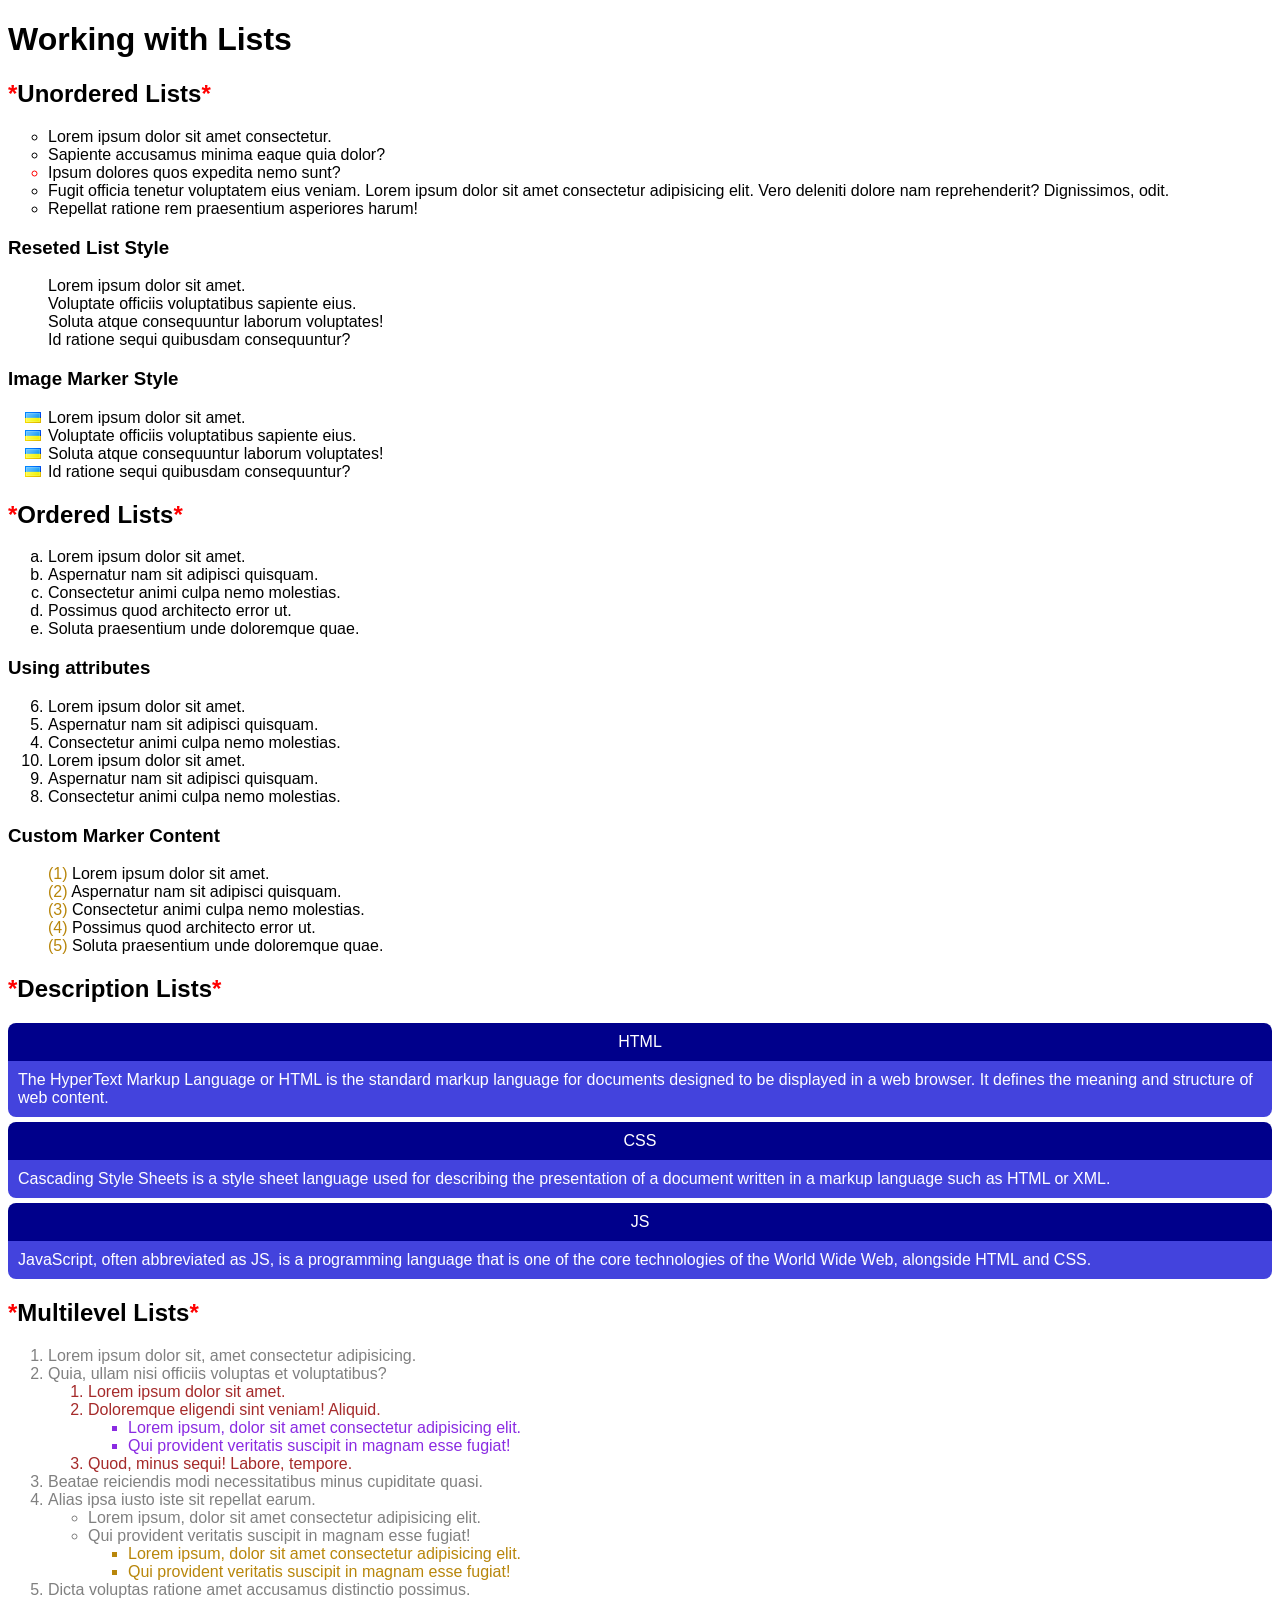
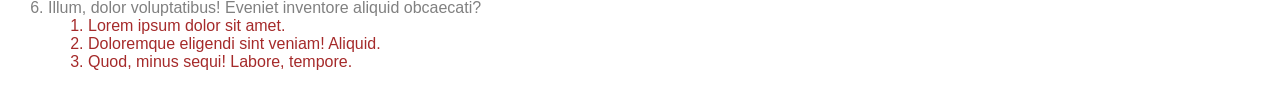
<file: 03-lists.html>
<!DOCTYPE html>
<html lang="en">

<head>
    <meta charset="UTF-8">
    <meta name="viewport" content="width=device-width, initial-scale=1.0">
    <title>Lists</title>
    <style>
        html {
            font-family: Arial, Helvetica, sans-serif;
        }

        /* ---------- unordered list styling */
        ul.custom-style {
            list-style-type: circle;
            list-style-position: outside;
        }

        /* pseudo class ::marker - styling marker only */
        li.important::marker {
            color: red;
        }

        ul.reset-style {
            list-style-type: none;
            /* padding-left: 0; */
        }

        ul.image-marker {
            list-style-image: url(./images/ukraine.png);
        }

        /* ---------- ordered list styling */
        ol.custom-style {
            list-style-type: lower-alpha;
        }

        ol.custom-marker {
            list-style-type: none;

            /* create counter */
            counter-reset: number;
        }

        /* pseudo elements ::before ::after - add content before/after an element */
        ol.custom-marker li::before {
            color: darkgoldenrod;

            content: '(' counter(number) ') ';
            /* increment counter */
            counter-increment: number;
        }

        h2::before,
        h2::after {
            content: '*';
            color: red;
        }

        /* ---------- description list styling */
        dt {
            background-color: darkblue;
            color: white;
            padding: 10px;
            text-align: center;
            border-radius: 8px 8px 0 0;
        }

        dd {
            background-color: rgb(67, 67, 221);
            color: white;
            margin-left: 0;
            padding: 10px;
            margin-bottom: 5px;
            border-radius: 0 0 8px 8px;
        }

        /* ---------- multilevel list styling */
        /* level 1> */
        .multilevel-list {
            color: gray;
        }

        /* level 2 */
        ol.multilevel-list>li>ol {
            color: brown
        }

        /* level 3> */
        ol.multilevel-list ol ul {
            color: blueviolet;
        }

        ol.multilevel-list ul ul {
            color: darkgoldenrod;
        }
    </style>
</head>

<body>
    <h1>Working with Lists</h1>

    <h2>Unordered Lists</h2>

    <!-- emmet: ul>li*5>lorem6 -->
    <ul class="custom-style">
        <li>Lorem ipsum dolor sit amet consectetur.</li>
        <li>Sapiente accusamus minima eaque quia dolor?</li>
        <li class="important">Ipsum dolores quos expedita nemo sunt?</li>
        <li>Fugit officia tenetur voluptatem eius veniam. Lorem ipsum dolor sit amet consectetur adipisicing elit. Vero
            deleniti dolore nam reprehenderit? Dignissimos, odit.</li>
        <li>Repellat ratione rem praesentium asperiores harum!</li>
    </ul>

    <h3>Reseted List Style</h3>
    <ul class="reset-style">
        <li>Lorem ipsum dolor sit amet.</li>
        <li>Voluptate officiis voluptatibus sapiente eius.</li>
        <li>Soluta atque consequuntur laborum voluptates!</li>
        <li>Id ratione sequi quibusdam consequuntur?</li>
    </ul>

    <h3>Image Marker Style</h3>
    <ul class="image-marker">
        <li>Lorem ipsum dolor sit amet.</li>
        <li>Voluptate officiis voluptatibus sapiente eius.</li>
        <li>Soluta atque consequuntur laborum voluptates!</li>
        <li>Id ratione sequi quibusdam consequuntur?</li>
    </ul>

    <h2>Ordered Lists</h2>
    <ol class="custom-style">
        <li>Lorem ipsum dolor sit amet.</li>
        <li>Aspernatur nam sit adipisci quisquam.</li>
        <li>Consectetur animi culpa nemo molestias.</li>
        <li>Possimus quod architecto error ut.</li>
        <li>Soluta praesentium unde doloremque quae.</li>
    </ol>

    <h3>Using attributes</h3>
    <ol start="6" reversed>
        <li>Lorem ipsum dolor sit amet.</li>
        <li>Aspernatur nam sit adipisci quisquam.</li>
        <li>Consectetur animi culpa nemo molestias.</li>
        <li value="10">Lorem ipsum dolor sit amet.</li>
        <li>Aspernatur nam sit adipisci quisquam.</li>
        <li>Consectetur animi culpa nemo molestias.</li>
    </ol>

    <h3>Custom Marker Content</h3>
    <ol class="custom-marker">
        <li>Lorem ipsum dolor sit amet.</li>
        <li>Aspernatur nam sit adipisci quisquam.</li>
        <li>Consectetur animi culpa nemo molestias.</li>
        <li>Possimus quod architecto error ut.</li>
        <li>Soluta praesentium unde doloremque quae.</li>
    </ol>

    <h2>Description Lists</h2>
    <dl>
        <dt>HTML</dt>
        <dd>The HyperText Markup Language or HTML is the standard markup language for documents designed to be displayed
            in a web browser. It defines the meaning and structure of web content.</dd>
        <dt>CSS</dt>
        <dd>Cascading Style Sheets is a style sheet language used for describing the presentation of a document written
            in a markup language such as HTML or XML.</dd>
        <dt>JS</dt>
        <dd>JavaScript, often abbreviated as JS, is a programming language that is one of the core technologies of the
            World Wide Web, alongside HTML and CSS.</dd>
    </dl>

    <h2>Multilevel Lists</h2>
    <ol class="multilevel-list">
        <li>Lorem ipsum dolor sit, amet consectetur adipisicing.</li>
        <li>Quia, ullam nisi officiis voluptas et voluptatibus?
            <ol>
                <li>Lorem ipsum dolor sit amet.</li>
                <li>Doloremque eligendi sint veniam! Aliquid.
                    <ul>
                        <li>Lorem ipsum, dolor sit amet consectetur adipisicing elit.</li>
                        <li>Qui provident veritatis suscipit in magnam esse fugiat!</li>
                    </ul>
                </li>
                <li>Quod, minus sequi! Labore, tempore.</li>
            </ol>
        </li>
        <li>Beatae reiciendis modi necessitatibus minus cupiditate quasi.</li>
        <li>Alias ipsa iusto iste sit repellat earum.
            <ul>
                <li>Lorem ipsum, dolor sit amet consectetur adipisicing elit.</li>
                <li>Qui provident veritatis suscipit in magnam esse fugiat!
                    <ul>
                        <li>Lorem ipsum, dolor sit amet consectetur adipisicing elit.</li>
                        <li>Qui provident veritatis suscipit in magnam esse fugiat!</li>
                    </ul>
                </li>
            </ul>
        </li>
        <li>Dicta voluptas ratione amet accusamus distinctio possimus.</li>
        <li>Illum, dolor voluptatibus! Eveniet inventore aliquid obcaecati?
            <ol>
                <li>Lorem ipsum dolor sit amet.</li>
                <li>Doloremque eligendi sint veniam! Aliquid.</li>
                <li>Quod, minus sequi! Labore, tempore.</li>
            </ol>
        </li>
    </ol>
</body>

</html>
</file>
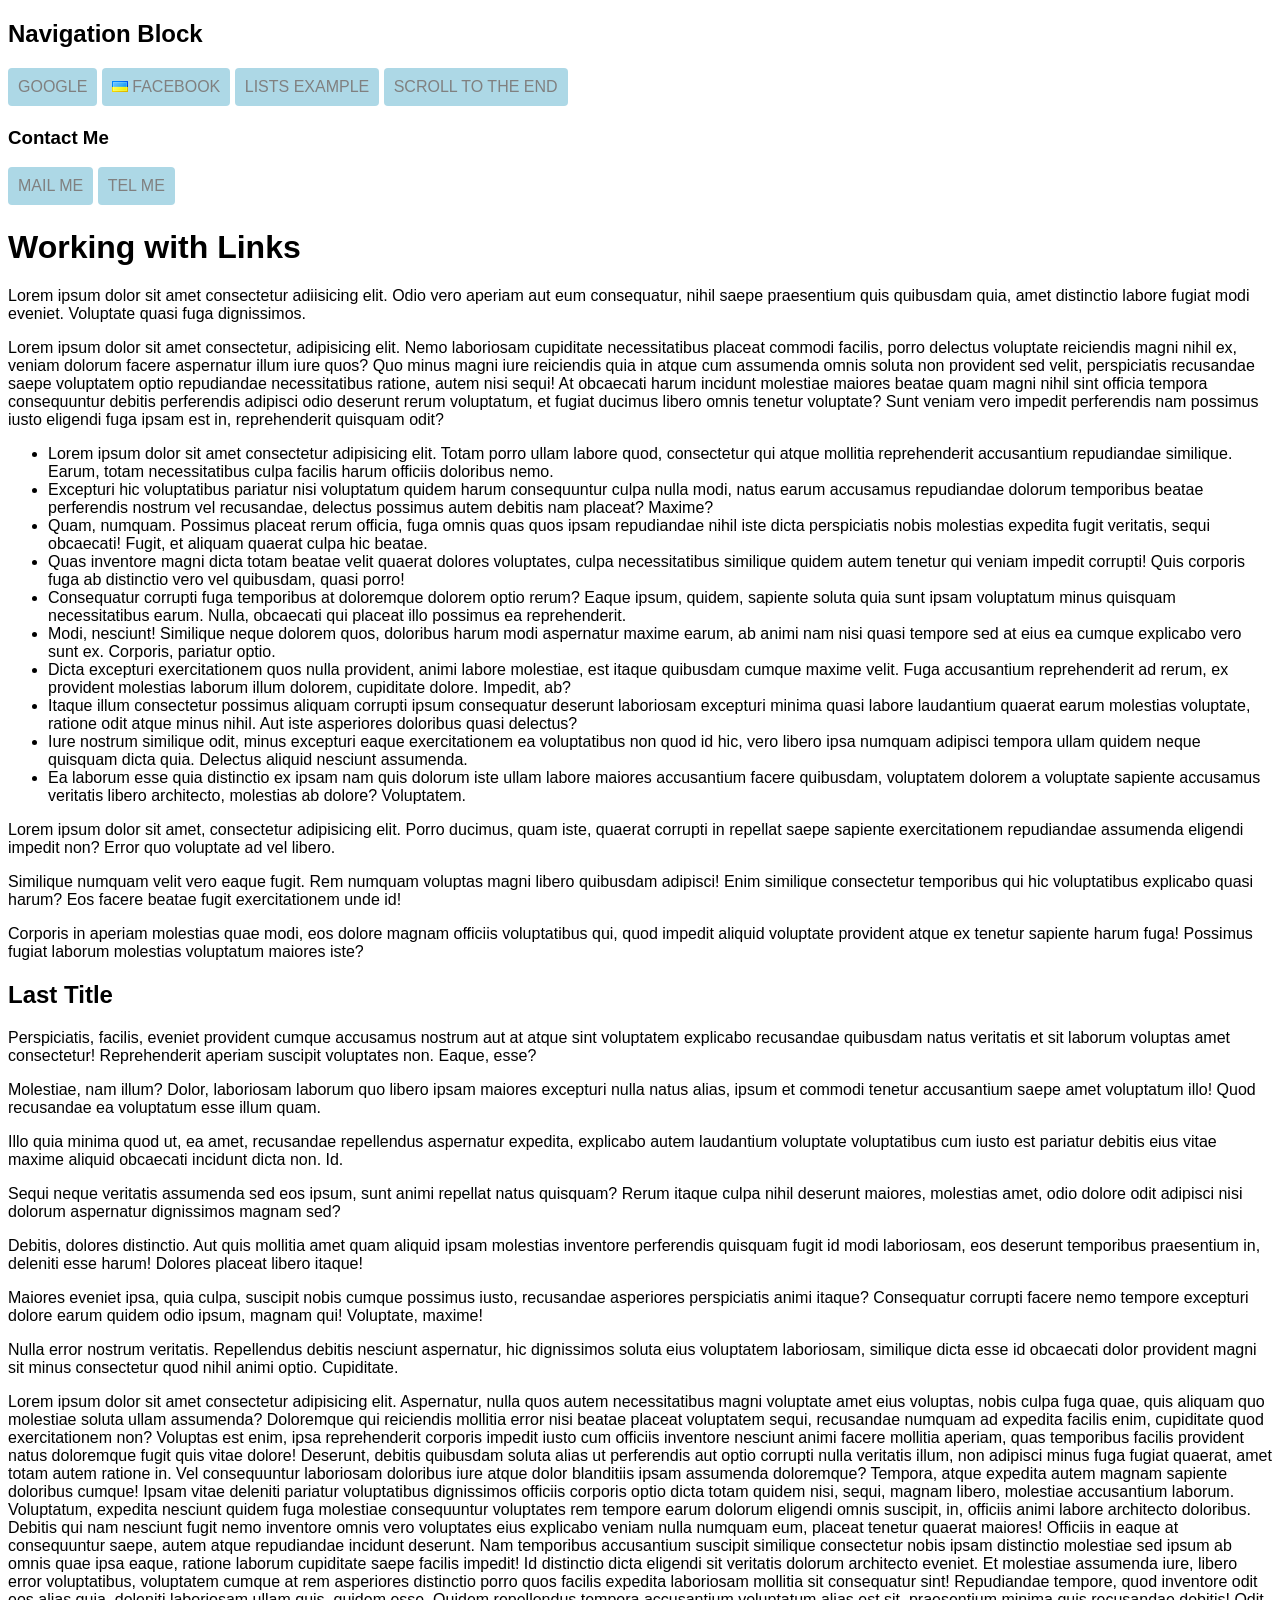
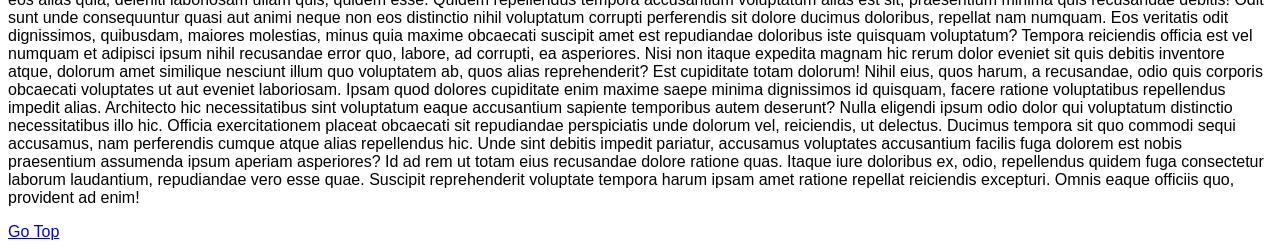
<file: 04-links.html>
<!DOCTYPE html>
<html lang="en">

<head>
    <meta charset="UTF-8">
    <meta http-equiv="X-UA-Compatible" content="IE=edge">
    <meta name="viewport" content="width=device-width, initial-scale=1.0">
    <title>Links</title>
    <style>
        body {
            font-family: Arial, Helvetica, sans-serif;
        }

        nav ul {
            list-style-type: none;
            padding-left: 0;
        }

        nav ul li {
            display: inline-block;
        }

        nav a {
            background-color: darkblue;
            color: white;
            text-decoration: none;
            padding: 10px;

            text-transform: uppercase;
            text-align: center;
            margin-bottom: 2px;
            border-radius: 4px;

            display: inline-block;
        }

        /* ------ pseudo classes ------ */
        /* :link - styling a link when it is not visited */
        nav a:link {
            background-color: lightblue;
            color: gray;
        }

        /* :visited - styling a link when it is visited */
        nav a:visited {
            color: lightgrey;
        }

        /* :hover - styling an item when mouse hover */
        nav a:hover {
            background-color: rgb(0, 0, 85);
            box-shadow: 2px 2px 10px rgb(131, 131, 131);
            cursor: pointer;
        }

        /* :active - styling an item when it's clicked */
        nav a:active {
            /* font-size: 1.2em; */
            font-weight: bold;
        }
    </style>
</head>

<body>
    <h2>Navigation Block</h2>
    <nav>
        <ul>
            <li>
                <!-- Go to external resource -->
                <a href="https://google.com">Google</a>
            </li>
            <li>
                <!-- Open page in a new tab -->
                <a href="https://facebook.com" target="_blank">
                    <img src="./images/ukraine.png" alt="Ukraine">
                    Facebook
                </a>
            </li>
            <li>
                <!-- Go to internal resource -->
                <a href="./03-lists.html">Lists example</a>
            </li>
            <li>
                <!-- Scroll to a page section -->
                <a href="#last-title">Scroll to the End</a>
            </li>
        </ul>
    </nav>

    <h3>Contact Me</h3>
    <nav>
        <a href="mailto:wladnaz@ukr.net">Mail Me</a>
        <a href="tel:0442557777">Tel Me</a>
    </nav>

    <h1 id="first-title">Working with Links</h1>
    <p>Lorem ipsum dolor sit amet consectetur adiisicing elit. Odio vero aperiam aut eum consequatur, nihil saepe
        praesentium quis quibusdam quia, amet distinctio labore fugiat modi eveniet. Voluptate quasi fuga dignissimos.
    </p>
    <p>Lorem ipsum dolor sit amet consectetur, adipisicing elit. Nemo laboriosam cupiditate necessitatibus placeat
        commodi facilis, porro delectus voluptate reiciendis magni nihil ex, veniam dolorum facere aspernatur illum iure
        quos? Quo minus magni iure reiciendis quia in atque cum assumenda omnis soluta non provident sed velit,
        perspiciatis recusandae saepe voluptatem optio repudiandae necessitatibus ratione, autem nisi sequi! At
        obcaecati harum incidunt molestiae maiores beatae quam magni nihil sint officia tempora consequuntur debitis
        perferendis adipisci odio deserunt rerum voluptatum, et fugiat ducimus libero omnis tenetur voluptate? Sunt
        veniam vero impedit perferendis nam possimus iusto eligendi fuga ipsam est in, reprehenderit quisquam odit?</p>
    <ul>
        <li>Lorem ipsum dolor sit amet consectetur adipisicing elit. Totam porro ullam labore quod, consectetur qui
            atque mollitia reprehenderit accusantium repudiandae similique. Earum, totam necessitatibus culpa facilis
            harum officiis doloribus nemo.</li>
        <li>Excepturi hic voluptatibus pariatur nisi voluptatum quidem harum consequuntur culpa nulla modi, natus earum
            accusamus repudiandae dolorum temporibus beatae perferendis nostrum vel recusandae, delectus possimus autem
            debitis nam placeat? Maxime?</li>
        <li>Quam, numquam. Possimus placeat rerum officia, fuga omnis quas quos ipsam repudiandae nihil iste dicta
            perspiciatis nobis molestias expedita fugit veritatis, sequi obcaecati! Fugit, et aliquam quaerat culpa hic
            beatae.</li>
        <li>Quas inventore magni dicta totam beatae velit quaerat dolores voluptates, culpa necessitatibus similique
            quidem autem tenetur qui veniam impedit corrupti! Quis corporis fuga ab distinctio vero vel quibusdam, quasi
            porro!</li>
        <li>Consequatur corrupti fuga temporibus at doloremque dolorem optio rerum? Eaque ipsum, quidem, sapiente soluta
            quia sunt ipsam voluptatum minus quisquam necessitatibus earum. Nulla, obcaecati qui placeat illo possimus
            ea reprehenderit.</li>
        <li>Modi, nesciunt! Similique neque dolorem quos, doloribus harum modi aspernatur maxime earum, ab animi nam
            nisi quasi tempore sed at eius ea cumque explicabo vero sunt ex. Corporis, pariatur optio.</li>
        <li>Dicta excepturi exercitationem quos nulla provident, animi labore molestiae, est itaque quibusdam cumque
            maxime velit. Fuga accusantium reprehenderit ad rerum, ex provident molestias laborum illum dolorem,
            cupiditate dolore. Impedit, ab?</li>
        <li>Itaque illum consectetur possimus aliquam corrupti ipsum consequatur deserunt laboriosam excepturi minima
            quasi labore laudantium quaerat earum molestias voluptate, ratione odit atque minus nihil. Aut iste
            asperiores doloribus quasi delectus?</li>
        <li>Iure nostrum similique odit, minus excepturi eaque exercitationem ea voluptatibus non quod id hic, vero
            libero ipsa numquam adipisci tempora ullam quidem neque quisquam dicta quia. Delectus aliquid nesciunt
            assumenda.</li>
        <li>Ea laborum esse quia distinctio ex ipsam nam quis dolorum iste ullam labore maiores accusantium facere
            quibusdam, voluptatem dolorem a voluptate sapiente accusamus veritatis libero architecto, molestias ab
            dolore? Voluptatem.</li>
    </ul>

    <p>Lorem ipsum dolor sit amet, consectetur adipisicing elit. Porro ducimus, quam iste, quaerat corrupti in
        repellat saepe sapiente exercitationem repudiandae assumenda eligendi impedit non? Error quo voluptate ad
        vel libero.</p>
    <p>Similique numquam velit vero eaque fugit. Rem numquam voluptas magni libero quibusdam adipisci! Enim
        similique consectetur temporibus qui hic voluptatibus explicabo quasi harum? Eos facere beatae fugit
        exercitationem unde id!</p>
    <p>Corporis in aperiam molestias quae modi, eos dolore magnam officiis voluptatibus qui, quod impedit aliquid
        voluptate provident atque ex tenetur sapiente harum fuga! Possimus fugiat laborum molestias voluptatum
        maiores iste?</p>

    <h2 id="last-title">Last Title</h2>
    <p>Perspiciatis, facilis, eveniet provident cumque accusamus nostrum aut at atque sint voluptatem explicabo
        recusandae quibusdam natus veritatis et sit laborum voluptas amet consectetur! Reprehenderit aperiam
        suscipit voluptates non. Eaque, esse?</p>
    <p>Molestiae, nam illum? Dolor, laboriosam laborum quo libero ipsam maiores excepturi nulla natus alias, ipsum
        et commodi tenetur accusantium saepe amet voluptatum illo! Quod recusandae ea voluptatum esse illum quam.
    </p>
    <p>Illo quia minima quod ut, ea amet, recusandae repellendus aspernatur expedita, explicabo autem laudantium
        voluptate voluptatibus cum iusto est pariatur debitis eius vitae maxime aliquid obcaecati incidunt dicta
        non. Id.</p>
    <p>Sequi neque veritatis assumenda sed eos ipsum, sunt animi repellat natus quisquam? Rerum itaque culpa nihil
        deserunt maiores, molestias amet, odio dolore odit adipisci nisi dolorum aspernatur dignissimos magnam sed?
    </p>
    <p>Debitis, dolores distinctio. Aut quis mollitia amet quam aliquid ipsam molestias inventore perferendis
        quisquam fugit id modi laboriosam, eos deserunt temporibus praesentium in, deleniti esse harum! Dolores
        placeat libero itaque!</p>
    <p>Maiores eveniet ipsa, quia culpa, suscipit nobis cumque possimus iusto, recusandae asperiores perspiciatis
        animi itaque? Consequatur corrupti facere nemo tempore excepturi dolore earum quidem odio ipsum, magnam qui!
        Voluptate, maxime!</p>
    <p>Nulla error nostrum veritatis. Repellendus debitis nesciunt aspernatur, hic dignissimos soluta eius
        voluptatem laboriosam, similique dicta esse id obcaecati dolor provident magni sit minus consectetur quod
        nihil animi optio. Cupiditate.</p>
    <p>Lorem ipsum dolor sit amet consectetur adipisicing elit. Aspernatur, nulla quos autem necessitatibus magni
        voluptate amet eius voluptas, nobis culpa fuga quae, quis aliquam quo molestiae soluta ullam assumenda?
        Doloremque qui reiciendis mollitia error nisi beatae placeat voluptatem sequi, recusandae numquam ad expedita
        facilis enim, cupiditate quod exercitationem non? Voluptas est enim, ipsa reprehenderit corporis impedit iusto
        cum officiis inventore nesciunt animi facere mollitia aperiam, quas temporibus facilis provident natus
        doloremque fugit quis vitae dolore! Deserunt, debitis quibusdam soluta alias ut perferendis aut optio corrupti
        nulla veritatis illum, non adipisci minus fuga fugiat quaerat, amet totam autem ratione in. Vel consequuntur
        laboriosam doloribus iure atque dolor blanditiis ipsam assumenda doloremque? Tempora, atque expedita autem
        magnam sapiente doloribus cumque! Ipsam vitae deleniti pariatur voluptatibus dignissimos officiis corporis optio
        dicta totam quidem nisi, sequi, magnam libero, molestiae accusantium laborum. Voluptatum, expedita nesciunt
        quidem fuga molestiae consequuntur voluptates rem tempore earum dolorum eligendi omnis suscipit, in, officiis
        animi labore architecto doloribus. Debitis qui nam nesciunt fugit nemo inventore omnis vero voluptates eius
        explicabo veniam nulla numquam eum, placeat tenetur quaerat maiores! Officiis in eaque at consequuntur saepe,
        autem atque repudiandae incidunt deserunt. Nam temporibus accusantium suscipit similique consectetur nobis ipsam
        distinctio molestiae sed ipsum ab omnis quae ipsa eaque, ratione laborum cupiditate saepe facilis impedit! Id
        distinctio dicta eligendi sit veritatis dolorum architecto eveniet. Et molestiae assumenda iure, libero error
        voluptatibus, voluptatem cumque at rem asperiores distinctio porro quos facilis expedita laboriosam mollitia sit
        consequatur sint! Repudiandae tempore, quod inventore odit eos alias quia, deleniti laboriosam ullam quis,
        quidem esse. Quidem repellendus tempora accusantium voluptatum alias est sit, praesentium minima quis recusandae
        debitis! Odit sunt unde consequuntur quasi aut animi neque non eos distinctio nihil voluptatum corrupti
        perferendis sit dolore ducimus doloribus, repellat nam numquam. Eos veritatis odit dignissimos, quibusdam,
        maiores molestias, minus quia maxime obcaecati suscipit amet est repudiandae doloribus iste quisquam voluptatum?
        Tempora reiciendis officia est vel numquam et adipisci ipsum nihil recusandae error quo, labore, ad corrupti, ea
        asperiores. Nisi non itaque expedita magnam hic rerum dolor eveniet sit quis debitis inventore atque, dolorum
        amet similique nesciunt illum quo voluptatem ab, quos alias reprehenderit? Est cupiditate totam dolorum! Nihil
        eius, quos harum, a recusandae, odio quis corporis obcaecati voluptates ut aut eveniet laboriosam. Ipsam quod
        dolores cupiditate enim maxime saepe minima dignissimos id quisquam, facere ratione voluptatibus repellendus
        impedit alias. Architecto hic necessitatibus sint voluptatum eaque accusantium sapiente temporibus autem
        deserunt? Nulla eligendi ipsum odio dolor qui voluptatum distinctio necessitatibus illo hic. Officia
        exercitationem placeat obcaecati sit repudiandae perspiciatis unde dolorum vel, reiciendis, ut delectus. Ducimus
        tempora sit quo commodi sequi accusamus, nam perferendis cumque atque alias repellendus hic. Unde sint debitis
        impedit pariatur, accusamus voluptates accusantium facilis fuga dolorem est nobis praesentium assumenda ipsum
        aperiam asperiores? Id ad rem ut totam eius recusandae dolore ratione quas. Itaque iure doloribus ex, odio,
        repellendus quidem fuga consectetur laborum laudantium, repudiandae vero esse quae. Suscipit reprehenderit
        voluptate tempora harum ipsam amet ratione repellat reiciendis excepturi. Omnis eaque officiis quo, provident ad
        enim!</p>

    <a href="#top">Go Top</a>
</body>

</html>
</file>
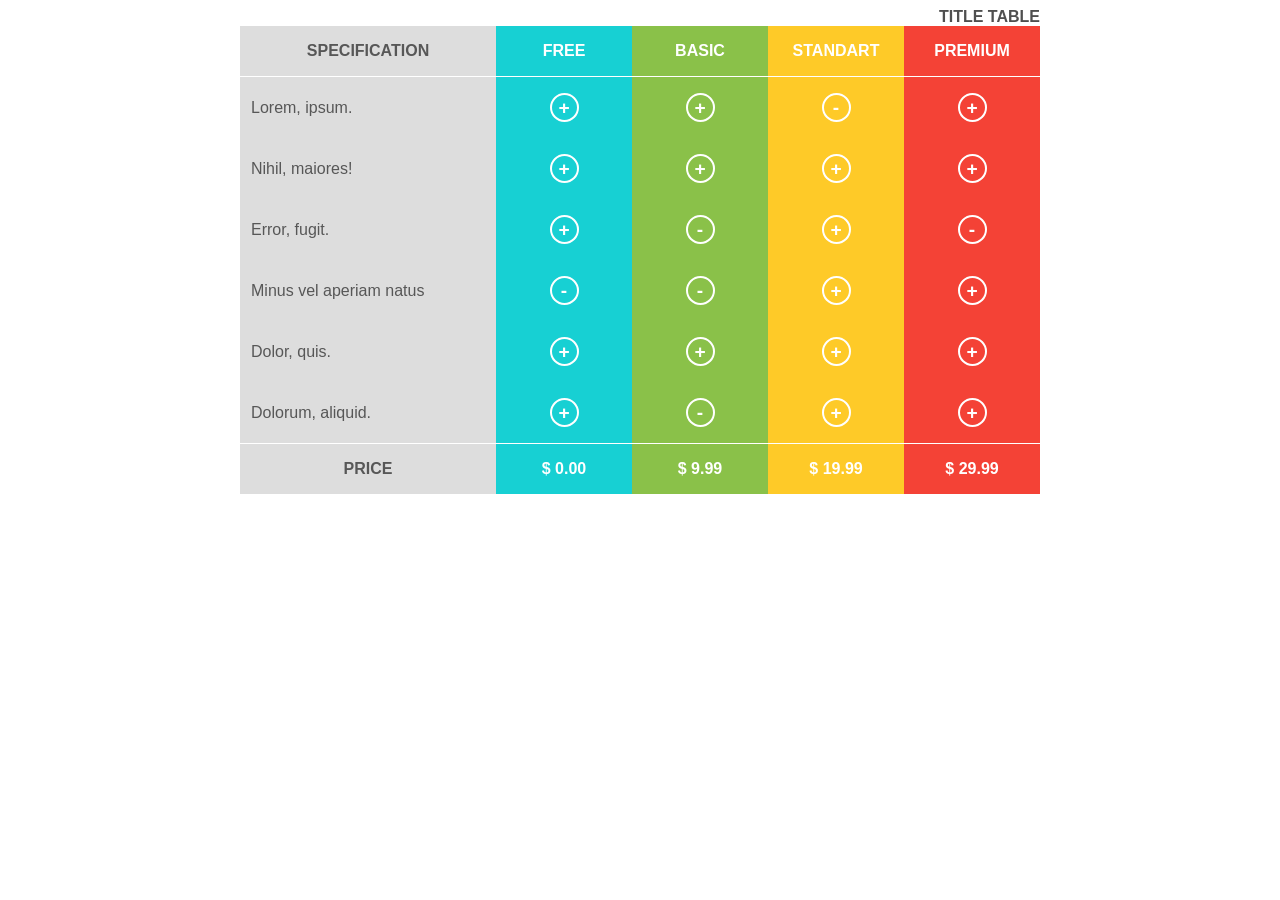
<file: 05-tables.html>
<!DOCTYPE html>
<html lang="en">

<head>
    <meta charset="UTF-8">
    <meta name="viewport" content="width=device-width, initial-scale=1.0">
    <title>Tables</title>
    <style>
        table {
            font-family: Arial, Helvetica, sans-serif;

            width: 80%;
            min-width: 650px;
            max-width: 800px;

            border-collapse: collapse;
            margin: auto;
        }

        caption {
            text-align: right;
            text-transform: uppercase;
            color: rgb(79, 79, 79);
            font-weight: bold;
        }

        th,
        td {
            padding: 16px;
            text-align: center;
            color: white;
        }

        th {
            text-transform: uppercase;
        }

        /* set white circles */
        td span {
            border: 2px solid white;
            border-radius: 50%;
            width: 25px;
            height: 25px;
            font-weight: bold;
            font-size: larger;
            display: inline-block;
            line-height: 25px;
        }

        /* set white lines */
        thead {
            border-bottom: 1px solid white;
        }

        tfoot {
            border-top: 1px solid white;
        }

        /* styling the first column */
        td:first-child,
        th:first-child {
            color: rgb(87, 87, 87);
        }

        td:first-child {
            text-align: left;
            padding-left: 11px;
        }

        /* set columns background color */
        .col-1 {
            background-color: #dddddd;
            width: auto;
        }

        .col-2 {
            background-color: #17d0d3;
            width: 17%;
        }

        .col-3 {
            background-color: #8ac149;
            width: 17%;
        }

        .col-4 {
            background-color: #feca28;
            width: 17%;
        }

        .col-5 {
            background-color: #f44236;
            width: 17%;
        }
    </style>
</head>

<body>
    <table>
        <caption>Title Table</caption>
        <colgroup>
            <col class="col-1">
            <col class="col-2">
            <col class="col-3">
            <col class="col-4">
            <col class="col-5">
        </colgroup>

        <thead>
            <tr>
                <th>Specification</th>
                <th>Free</th>
                <th>Basic</th>
                <th>Standart</th>
                <th>Premium</th>
            </tr>
        </thead>

        <tfoot>
            <tr>
                <th>Price</th>
                <th>$ 0.00</th>
                <th>$ 9.99</th>
                <th>$ 19.99</th>
                <th>$ 29.99</th>
            </tr>
        </tfoot>

        <tbody>
            <tr>
                <td>Lorem, ipsum.</td>
                <td><span>+</span></td>
                <td><span>+</span></td>
                <td><span>-</span></td>
                <td><span>+</span></td>
            </tr>
            <tr>
                <td>Nihil, maiores!</td>
                <td><span>+</span></td>
                <td><span>+</span></td>
                <td><span>+</span></td>
                <td><span>+</span></td>
            </tr>
            <tr>
                <td>Error, fugit.</td>
                <td><span>+</span></td>
                <td><span>-</span></td>
                <td><span>+</span></td>
                <td><span>-</span></td>
            </tr>
            <tr>
                <td>Minus vel aperiam natus</td>
                <td><span>-</span></td>
                <td><span>-</span></td>
                <td><span>+</span></td>
                <td><span>+</span></td>
            </tr>
            <tr>
                <td>Dolor, quis.</td>
                <td><span>+</span></td>
                <td><span>+</span></td>
                <td><span>+</span></td>
                <td><span>+</span></td>
            </tr>
            <tr>
                <td>Dolorum, aliquid.</td>
                <td><span>+</span></td>
                <td><span>-</span></td>
                <td><span>+</span></td>
                <td><span>+</span></td>
            </tr>
        </tbody>
    </table>
</body>

</html>
</file>
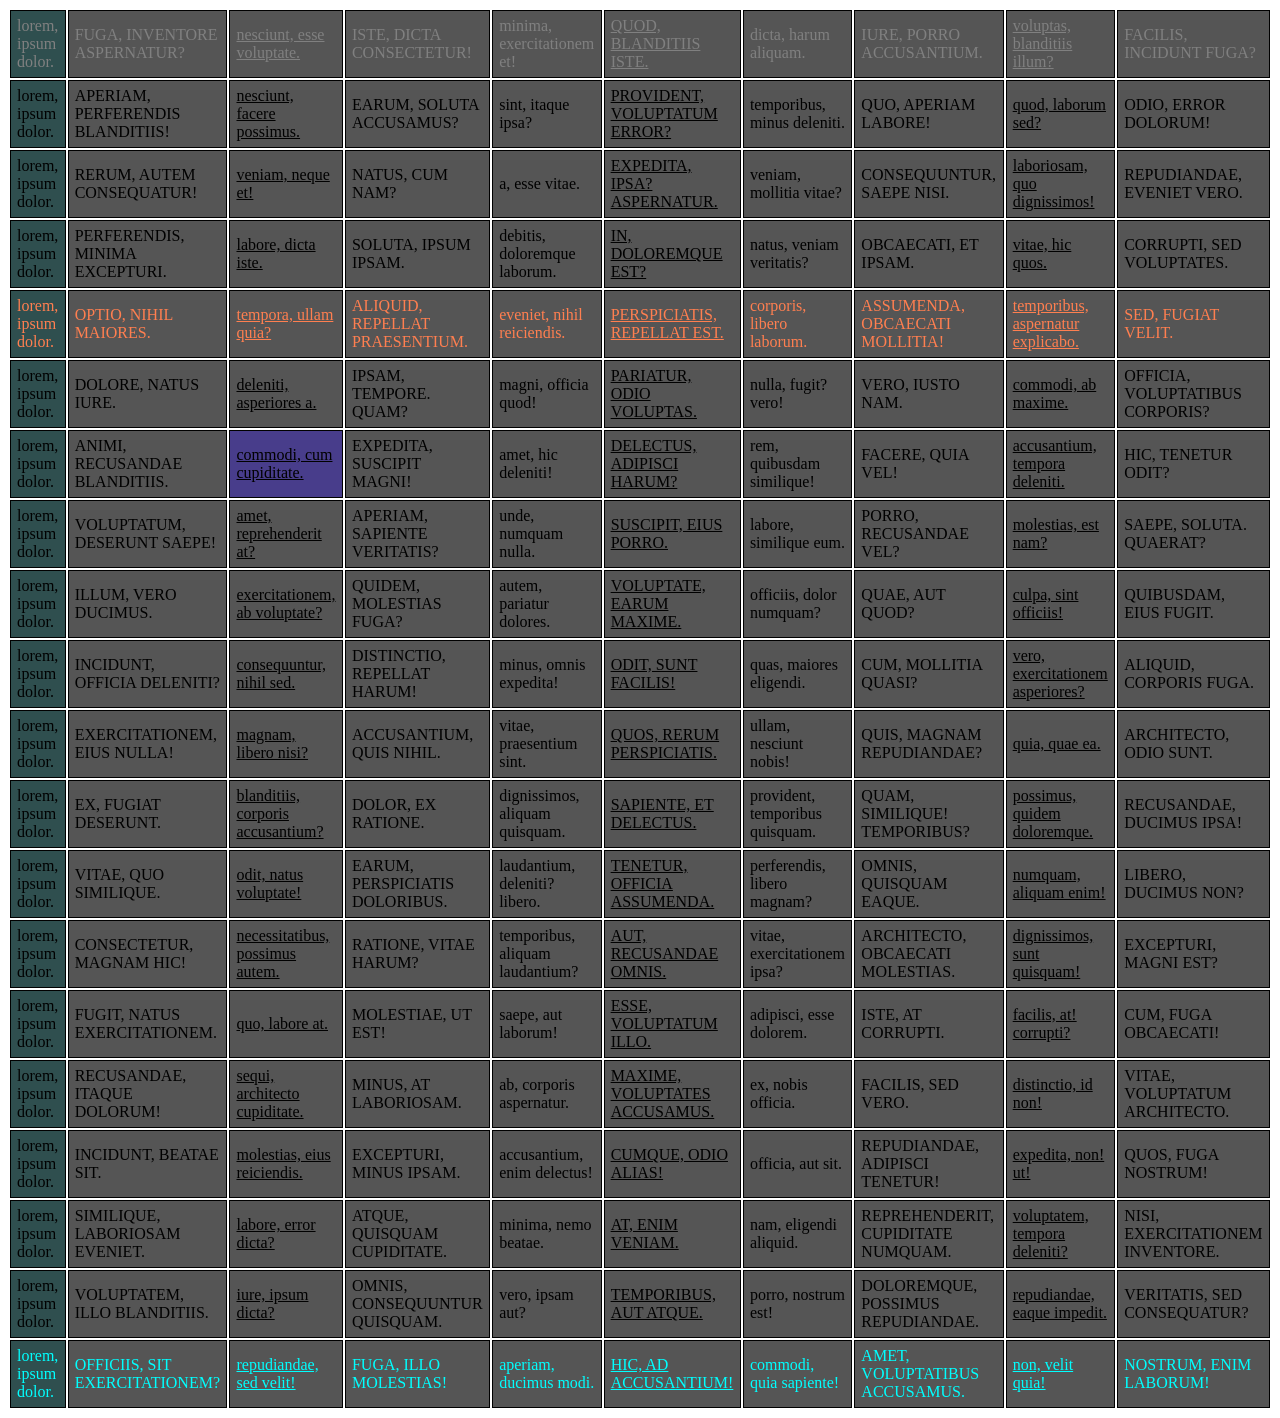
<file: 06-pseudo-classes.html>
<!DOCTYPE html>
<html lang="en">

<head>
    <meta charset="UTF-8">
    <meta http-equiv="X-UA-Compatible" content="IE=edge">
    <meta name="viewport" content="width=device-width, initial-scale=1.0">
    <title>Pseudo Classes</title>
    <style>
        td {
            background-color: rgb(85, 85, 85);
            padding: 6px;
            border: 1px solid black;
        }

        tr:first-child {
            color: gray;
        }

        tr:last-child {
            color: aqua;
        }

        tr:nth-child(5) {
            color: coral;
        }

        td:first-child {
            background-color: darkslategray;
        }

        td:nth-child(3n) {
            text-decoration: underline;
        }

        td:nth-child(even) {
            text-transform: uppercase;
        }

        td:nth-child(odd) {
            text-transform: lowercase;
        }

        tr:nth-child(7) td:nth-child(3) {
            background-color: darkslateblue;
        }
    </style>
</head>

<body>
    <table>
        <tr>
            <td>Lorem, ipsum dolor.</td>
            <td>Fuga, inventore aspernatur?</td>
            <td>Nesciunt, esse voluptate.</td>
            <td>Iste, dicta consectetur!</td>
            <td>Minima, exercitationem et!</td>
            <td>Quod, blanditiis iste.</td>
            <td>Dicta, harum aliquam.</td>
            <td>Iure, porro accusantium.</td>
            <td>Voluptas, blanditiis illum?</td>
            <td>Facilis, incidunt fuga?</td>
        </tr>
        <tr>
            <td>Lorem, ipsum dolor.</td>
            <td>Aperiam, perferendis blanditiis!</td>
            <td>Nesciunt, facere possimus.</td>
            <td>Earum, soluta accusamus?</td>
            <td>Sint, itaque ipsa?</td>
            <td>Provident, voluptatum error?</td>
            <td>Temporibus, minus deleniti.</td>
            <td>Quo, aperiam labore!</td>
            <td>Quod, laborum sed?</td>
            <td>Odio, error dolorum!</td>
        </tr>
        <tr>
            <td>Lorem, ipsum dolor.</td>
            <td>Rerum, autem consequatur!</td>
            <td>Veniam, neque et!</td>
            <td>Natus, cum nam?</td>
            <td>A, esse vitae.</td>
            <td>Expedita, ipsa? Aspernatur.</td>
            <td>Veniam, mollitia vitae?</td>
            <td>Consequuntur, saepe nisi.</td>
            <td>Laboriosam, quo dignissimos!</td>
            <td>Repudiandae, eveniet vero.</td>
        </tr>
        <tr>
            <td>Lorem, ipsum dolor.</td>
            <td>Perferendis, minima excepturi.</td>
            <td>Labore, dicta iste.</td>
            <td>Soluta, ipsum ipsam.</td>
            <td>Debitis, doloremque laborum.</td>
            <td>In, doloremque est?</td>
            <td>Natus, veniam veritatis?</td>
            <td>Obcaecati, et ipsam.</td>
            <td>Vitae, hic quos.</td>
            <td>Corrupti, sed voluptates.</td>
        </tr>
        <tr>
            <td>Lorem, ipsum dolor.</td>
            <td>Optio, nihil maiores.</td>
            <td>Tempora, ullam quia?</td>
            <td>Aliquid, repellat praesentium.</td>
            <td>Eveniet, nihil reiciendis.</td>
            <td>Perspiciatis, repellat est.</td>
            <td>Corporis, libero laborum.</td>
            <td>Assumenda, obcaecati mollitia!</td>
            <td>Temporibus, aspernatur explicabo.</td>
            <td>Sed, fugiat velit.</td>
        </tr>
        <tr>
            <td>Lorem, ipsum dolor.</td>
            <td>Dolore, natus iure.</td>
            <td>Deleniti, asperiores a.</td>
            <td>Ipsam, tempore. Quam?</td>
            <td>Magni, officia quod!</td>
            <td>Pariatur, odio voluptas.</td>
            <td>Nulla, fugit? Vero!</td>
            <td>Vero, iusto nam.</td>
            <td>Commodi, ab maxime.</td>
            <td>Officia, voluptatibus corporis?</td>
        </tr>
        <tr>
            <td>Lorem, ipsum dolor.</td>
            <td>Animi, recusandae blanditiis.</td>
            <td>Commodi, cum cupiditate.</td>
            <td>Expedita, suscipit magni!</td>
            <td>Amet, hic deleniti!</td>
            <td>Delectus, adipisci harum?</td>
            <td>Rem, quibusdam similique!</td>
            <td>Facere, quia vel!</td>
            <td>Accusantium, tempora deleniti.</td>
            <td>Hic, tenetur odit?</td>
        </tr>
        <tr>
            <td>Lorem, ipsum dolor.</td>
            <td>Voluptatum, deserunt saepe!</td>
            <td>Amet, reprehenderit at?</td>
            <td>Aperiam, sapiente veritatis?</td>
            <td>Unde, numquam nulla.</td>
            <td>Suscipit, eius porro.</td>
            <td>Labore, similique eum.</td>
            <td>Porro, recusandae vel?</td>
            <td>Molestias, est nam?</td>
            <td>Saepe, soluta. Quaerat?</td>
        </tr>
        <tr>
            <td>Lorem, ipsum dolor.</td>
            <td>Illum, vero ducimus.</td>
            <td>Exercitationem, ab voluptate?</td>
            <td>Quidem, molestias fuga?</td>
            <td>Autem, pariatur dolores.</td>
            <td>Voluptate, earum maxime.</td>
            <td>Officiis, dolor numquam?</td>
            <td>Quae, aut quod?</td>
            <td>Culpa, sint officiis!</td>
            <td>Quibusdam, eius fugit.</td>
        </tr>
        <tr>
            <td>Lorem, ipsum dolor.</td>
            <td>Incidunt, officia deleniti?</td>
            <td>Consequuntur, nihil sed.</td>
            <td>Distinctio, repellat harum!</td>
            <td>Minus, omnis expedita!</td>
            <td>Odit, sunt facilis!</td>
            <td>Quas, maiores eligendi.</td>
            <td>Cum, mollitia quasi?</td>
            <td>Vero, exercitationem asperiores?</td>
            <td>Aliquid, corporis fuga.</td>
        </tr>
        <tr>
            <td>Lorem, ipsum dolor.</td>
            <td>Exercitationem, eius nulla!</td>
            <td>Magnam, libero nisi?</td>
            <td>Accusantium, quis nihil.</td>
            <td>Vitae, praesentium sint.</td>
            <td>Quos, rerum perspiciatis.</td>
            <td>Ullam, nesciunt nobis!</td>
            <td>Quis, magnam repudiandae?</td>
            <td>Quia, quae ea.</td>
            <td>Architecto, odio sunt.</td>
        </tr>
        <tr>
            <td>Lorem, ipsum dolor.</td>
            <td>Ex, fugiat deserunt.</td>
            <td>Blanditiis, corporis accusantium?</td>
            <td>Dolor, ex ratione.</td>
            <td>Dignissimos, aliquam quisquam.</td>
            <td>Sapiente, et delectus.</td>
            <td>Provident, temporibus quisquam.</td>
            <td>Quam, similique! Temporibus?</td>
            <td>Possimus, quidem doloremque.</td>
            <td>Recusandae, ducimus ipsa!</td>
        </tr>
        <tr>
            <td>Lorem, ipsum dolor.</td>
            <td>Vitae, quo similique.</td>
            <td>Odit, natus voluptate!</td>
            <td>Earum, perspiciatis doloribus.</td>
            <td>Laudantium, deleniti? Libero.</td>
            <td>Tenetur, officia assumenda.</td>
            <td>Perferendis, libero magnam?</td>
            <td>Omnis, quisquam eaque.</td>
            <td>Numquam, aliquam enim!</td>
            <td>Libero, ducimus non?</td>
        </tr>
        <tr>
            <td>Lorem, ipsum dolor.</td>
            <td>Consectetur, magnam hic!</td>
            <td>Necessitatibus, possimus autem.</td>
            <td>Ratione, vitae harum?</td>
            <td>Temporibus, aliquam laudantium?</td>
            <td>Aut, recusandae omnis.</td>
            <td>Vitae, exercitationem ipsa?</td>
            <td>Architecto, obcaecati molestias.</td>
            <td>Dignissimos, sunt quisquam!</td>
            <td>Excepturi, magni est?</td>
        </tr>
        <tr>
            <td>Lorem, ipsum dolor.</td>
            <td>Fugit, natus exercitationem.</td>
            <td>Quo, labore at.</td>
            <td>Molestiae, ut est!</td>
            <td>Saepe, aut laborum!</td>
            <td>Esse, voluptatum illo.</td>
            <td>Adipisci, esse dolorem.</td>
            <td>Iste, at corrupti.</td>
            <td>Facilis, at! Corrupti?</td>
            <td>Cum, fuga obcaecati!</td>
        </tr>
        <tr>
            <td>Lorem, ipsum dolor.</td>
            <td>Recusandae, itaque dolorum!</td>
            <td>Sequi, architecto cupiditate.</td>
            <td>Minus, at laboriosam.</td>
            <td>Ab, corporis aspernatur.</td>
            <td>Maxime, voluptates accusamus.</td>
            <td>Ex, nobis officia.</td>
            <td>Facilis, sed vero.</td>
            <td>Distinctio, id non!</td>
            <td>Vitae, voluptatum architecto.</td>
        </tr>
        <tr>
            <td>Lorem, ipsum dolor.</td>
            <td>Incidunt, beatae sit.</td>
            <td>Molestias, eius reiciendis.</td>
            <td>Excepturi, minus ipsam.</td>
            <td>Accusantium, enim delectus!</td>
            <td>Cumque, odio alias!</td>
            <td>Officia, aut sit.</td>
            <td>Repudiandae, adipisci tenetur!</td>
            <td>Expedita, non! Ut!</td>
            <td>Quos, fuga nostrum!</td>
        </tr>
        <tr>
            <td>Lorem, ipsum dolor.</td>
            <td>Similique, laboriosam eveniet.</td>
            <td>Labore, error dicta?</td>
            <td>Atque, quisquam cupiditate.</td>
            <td>Minima, nemo beatae.</td>
            <td>At, enim veniam.</td>
            <td>Nam, eligendi aliquid.</td>
            <td>Reprehenderit, cupiditate numquam.</td>
            <td>Voluptatem, tempora deleniti?</td>
            <td>Nisi, exercitationem inventore.</td>
        </tr>
        <tr>
            <td>Lorem, ipsum dolor.</td>
            <td>Voluptatem, illo blanditiis.</td>
            <td>Iure, ipsum dicta?</td>
            <td>Omnis, consequuntur quisquam.</td>
            <td>Vero, ipsam aut?</td>
            <td>Temporibus, aut atque.</td>
            <td>Porro, nostrum est!</td>
            <td>Doloremque, possimus repudiandae.</td>
            <td>Repudiandae, eaque impedit.</td>
            <td>Veritatis, sed consequatur?</td>
        </tr>
        <tr>
            <td>Lorem, ipsum dolor.</td>
            <td>Officiis, sit exercitationem?</td>
            <td>Repudiandae, sed velit!</td>
            <td>Fuga, illo molestias!</td>
            <td>Aperiam, ducimus modi.</td>
            <td>Hic, ad accusantium!</td>
            <td>Commodi, quia sapiente!</td>
            <td>Amet, voluptatibus accusamus.</td>
            <td>Non, velit quia!</td>
            <td>Nostrum, enim laborum!</td>
        </tr>
    </table>
</body>

</html>
</file>
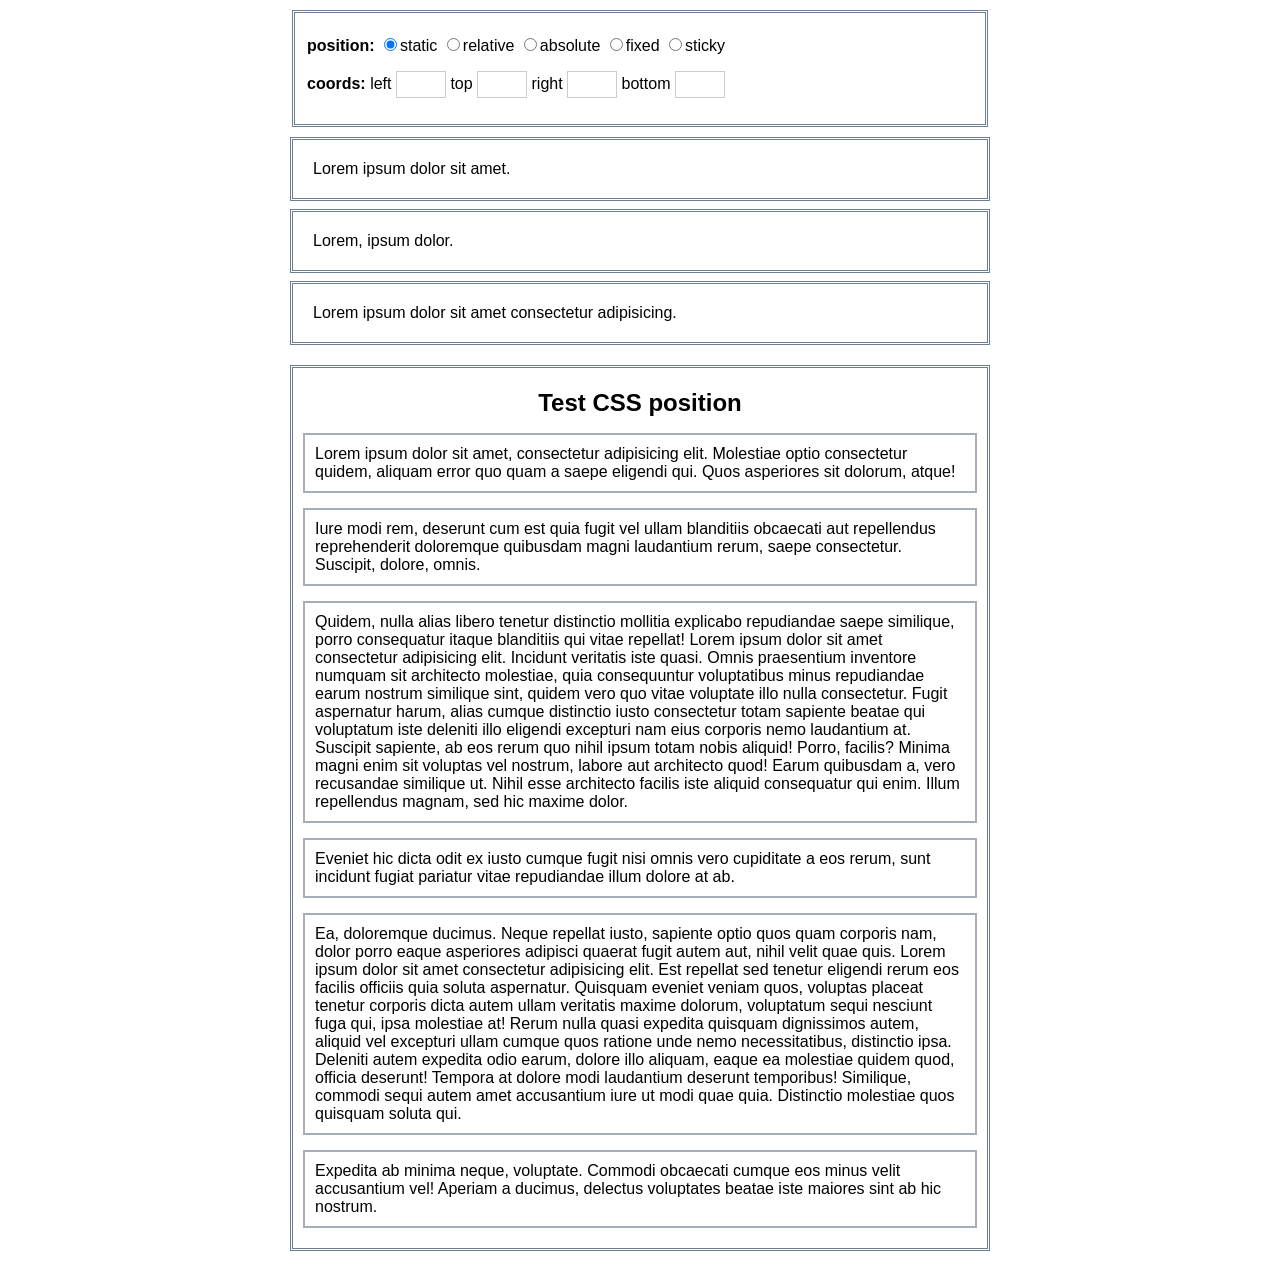
<file: 07-position.html>
<!DOCTYPE html>
<html lang="en">

<head>
    <meta charset="UTF-8">
    <title>Position static, relative, absolute, fixed, sticky</title>
    <style>
        *,
        *::after,
        *::before {
            box-sizing: border-box;
        }

        body {
            font-family: sans-serif;
            width: 90%;
            max-width: 700px;
            margin: 10px auto;
        }

        h1 {
            text-align: center;
            font-size: 1.5em;
        }

        #main {
            border: 3px double #6b7f93;
            padding: 5px 10px;
            margin: 20px 0;

            position: relative;
            /* left: 10px;
            top: 0;
            right: inherit;
            bottom: auto; */
        }

        #main div:first-of-type {
            position: static;

            left: 10px;
            top: 10px;
            right: 0;
            bottom: 0;
        }

        #main div {
            border: 2px solid #a4afba;
            padding: 10px;
            margin: 15px 0;
            cursor: pointer;

            /* position: relative; */
            /* left: 10px;
            right: 1em;
            top: 100px;
            bottom: 50px; */
        }

        .choosen {
            background-color: rgba(78, 104, 162, 0.77);
            color: #fff;
        }

        input[type="number"] {
            padding: 5px;
            border: 1px solid #ccc;
            max-width: 50px;
        }

        #control {
            margin-bottom: 10px;
            border: 3px double #6b7f93;
        }

        #relative {
            position: relative;
        }

        .container>div {
            padding: 20px;
            border: 3px double #6b7f93;
            margin-bottom: 8px;

            position: relative;
        }

        .banner {
            background-color: #494e5374;
            padding: 16px;
            color: white;
            text-align: center;

            /* opacity: 0; */
            /* visibility: hidden; */
            display: none;

            position: absolute;

            left: 4px;
            right: 4px;
            top: 4px;
            bottom: 4px;
        }

        .container>div:hover .banner {
            display: block;
        }
    </style>
</head>

<body>
    <fieldset id="control">
        <form name="controlForm" id="controlForm">
            <p><strong>position:</strong>
                <label for="static"><input type="radio" name="pos" id="static" value="static" checked>static</label>
                <label for="relative"><input type="radio" name="pos" id="relative" value="relative">relative</label>
                <label for="absolute"><input type="radio" name="pos" id="absolute" value="absolute">absolute</label>
                <label for="fixed"><input type="radio" name="pos" id="fixed" value="fixed">fixed</label>
                <label for="sticky"><input type="radio" name="pos" id="sticky" value="sticky">sticky</label>
            </p>
            <p><strong>coords:</strong> <label> left <input type="number" name="left" value="" step="10"></label>
                <label> top <input type="number" name="top" value="" step="10"></label>
                <label> right <input type="number" name="right" value="" step="10"></label>
                <label> bottom <input type="number" name="bottom" value="" step="10"></label>
            </p>
        </form>
    </fieldset>


    <div class="container">
        <div>Lorem ipsum dolor sit amet.
            <div class="banner">
                I am a banner!
            </div>
        </div>
        <div>Lorem, ipsum dolor.
            <div class="banner">
                I am a banner!
            </div>
        </div>
        <div>Lorem ipsum dolor sit amet consectetur adipisicing.
            <div class="banner">
                I am a banner!
            </div>
        </div>
    </div>

    <div id="main">
        <h1>Test CSS position</h1>
        <div>Lorem ipsum dolor sit amet, consectetur adipisicing elit. Molestiae optio consectetur quidem, aliquam error
            quo quam a saepe eligendi qui. Quos asperiores sit dolorum, atque!</div>
        <div>Iure modi rem, deserunt cum est quia fugit vel ullam blanditiis obcaecati aut repellendus reprehenderit
            doloremque quibusdam magni laudantium rerum, saepe consectetur. Suscipit, dolore, omnis.</div>
        <div>Quidem, nulla alias libero tenetur distinctio mollitia explicabo repudiandae saepe similique, porro
            consequatur itaque blanditiis qui vitae repellat! Lorem ipsum dolor sit amet consectetur adipisicing elit.
            Incidunt veritatis iste quasi. Omnis praesentium inventore numquam sit architecto molestiae, quia
            consequuntur voluptatibus minus repudiandae earum nostrum similique sint, quidem vero quo vitae voluptate
            illo nulla consectetur. Fugit aspernatur harum, alias cumque distinctio iusto consectetur totam sapiente
            beatae qui voluptatum iste deleniti illo eligendi excepturi nam eius corporis nemo laudantium at. Suscipit
            sapiente, ab eos rerum quo nihil ipsum totam nobis aliquid! Porro, facilis? Minima magni enim sit voluptas
            vel nostrum, labore aut architecto quod! Earum quibusdam a, vero recusandae similique ut. Nihil esse
            architecto facilis iste aliquid consequatur qui enim. Illum repellendus magnam, sed hic maxime dolor.</div>
        <div>Eveniet hic dicta odit ex iusto cumque fugit nisi omnis vero cupiditate a eos rerum, sunt incidunt fugiat
            pariatur vitae repudiandae illum dolore at ab.</div>
        <div>Ea, doloremque ducimus. Neque repellat iusto, sapiente optio quos quam corporis nam, dolor porro eaque
            asperiores adipisci quaerat fugit autem aut, nihil velit quae quis. Lorem ipsum dolor sit amet consectetur
            adipisicing elit. Est repellat sed tenetur eligendi rerum eos facilis officiis quia soluta aspernatur.
            Quisquam eveniet veniam quos, voluptas placeat tenetur corporis dicta autem ullam veritatis maxime dolorum,
            voluptatum sequi nesciunt fuga qui, ipsa molestiae at! Rerum nulla quasi expedita quisquam dignissimos
            autem, aliquid vel excepturi ullam cumque quos ratione unde nemo necessitatibus, distinctio ipsa. Deleniti
            autem expedita odio earum, dolore illo aliquam, eaque ea molestiae quidem quod, officia deserunt! Tempora at
            dolore modi laudantium deserunt temporibus! Similique, commodi sequi autem amet accusantium iure ut modi
            quae quia. Distinctio molestiae quos quisquam soluta qui.</div>
        <div>Expedita ab minima neque, voluptate. Commodi obcaecati cumque eos minus velit accusantium vel! Aperiam a
            ducimus, delectus voluptates beatae iste maiores sint ab hic nostrum.</div>
    </div>

    <script>
        let pos = document.querySelectorAll('input[type="radio"]'),
            coords = document.querySelectorAll('input[type="number"]'),
            divs = document.querySelectorAll('#main div');
        //pos = Array.from(pos);
        divs.forEach(div => div.addEventListener('click', lightingDiv));
        pos.forEach(radio => radio.addEventListener('click', positionDiv));
        coords.forEach(numberField => numberField.addEventListener('change', setCoords));

        function lightingDiv() {
            let choosenDiv = document.querySelector('.choosen');
            if (choosenDiv) {
                choosenDiv.classList.remove('choosen');
                choosenDiv.removeAttribute('style');
            }
            this.className = "choosen";
            this.style.position = document.querySelector('[name="pos"]:checked').value;
            coords.forEach(coord => {
                if (coord.value) this.style[coord.name] = coord.value;
            })
        }

        function positionDiv() {
            let choosenDiv = document.querySelector('.choosen') || document.querySelector('#main div:first-of-type');
            if (choosenDiv) {
                choosenDiv.classList.add('choosen');
                choosenDiv.style.position = document.querySelector('[name="pos"]:checked').value;
            }
        }

        function setCoords() {
            let coord = this.name;
            console.log(coord);
            let choosenDiv = document.querySelector('.choosen') || document.querySelector('#main div:first-of-type');
            if (choosenDiv) {
                choosenDiv.classList.add('choosen');
                choosenDiv.style[coord] = this.value + "px";
            }
        }
    </script>
</body>

</html>
</file>
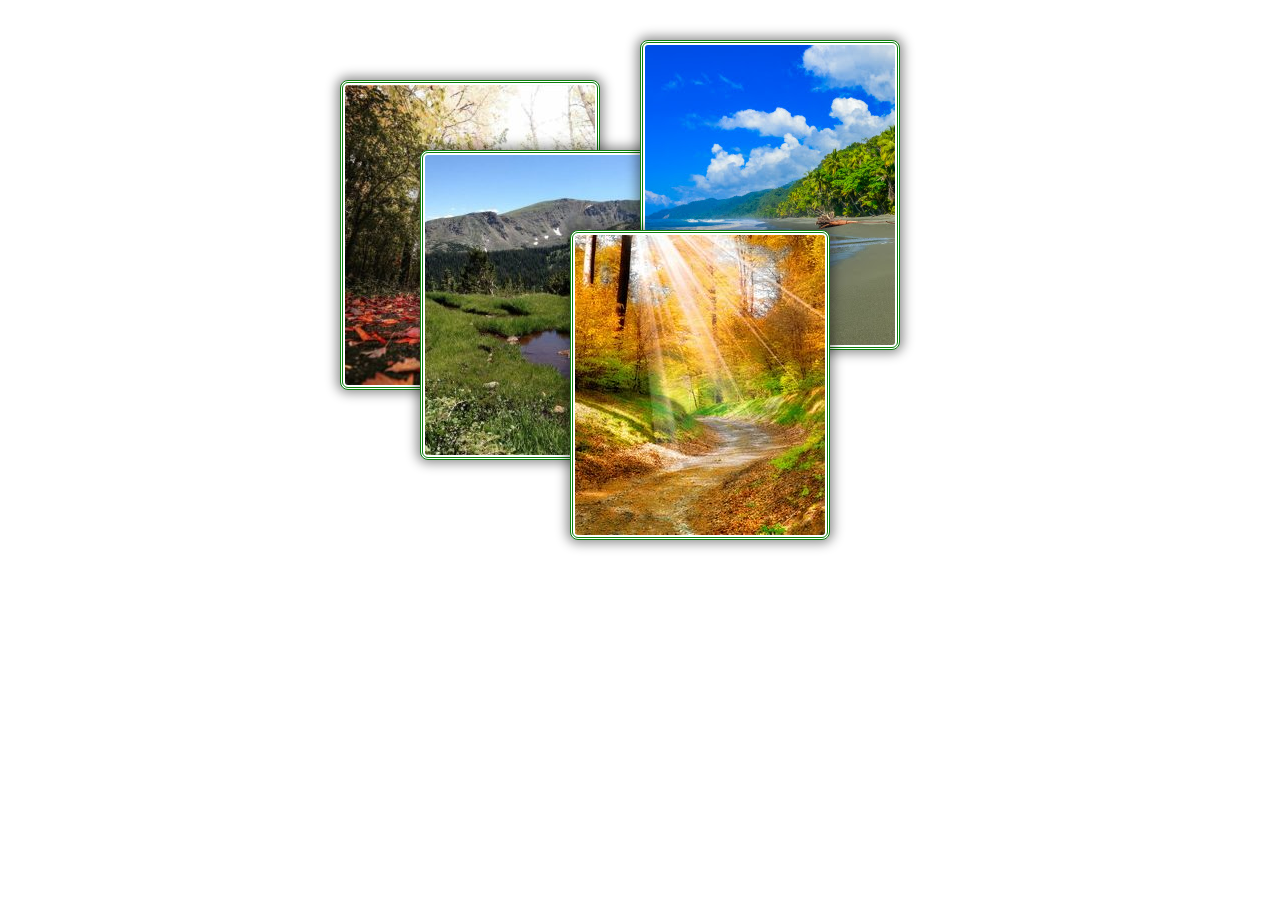
<file: 08-z-index.html>
<!DOCTYPE html>
<html lang="en">

<head>
    <meta charset="UTF-8">
    <title>z-index property</title>
    <style>
        .wrapper {
            width: 90%;
            max-width: 1000px;
            margin: 20px auto;
            position: relative;
        }

        .pos {
            position: absolute;

            border: 3px double #0c800c;
            border-radius: 8px;
            padding: 2px;
            background-color: #fff;
            box-shadow: 0 0 12px 3px rgba(0, 0, 0, 0.45);
            cursor: pointer;
        }

        .pos:hover {
            z-index: 1;
        }

        .pos1 {
            left: 20%;
            top: 60px;
        }

        .pos2 {
            left: 28%;
            top: 130px;
        }

        .pos3 {
            left: 50%;
            top: 20px;
        }

        .pos4 {
            left: 43%;
            top: 210px;
        }
    </style>
</head>

<body>
    <div class="wrapper">
        <img src="images/nature1.jpg" alt="Nature" class="pos pos1">
        <img src="images/nature2.jpg" alt="Nature" class="pos pos2">
        <img src="images/nature3.jpg" alt="Nature" class="pos pos3">
        <img src="images/nature4.jpg" alt="Nature" class="pos pos4">
    </div>
</body>

</html>
</file>
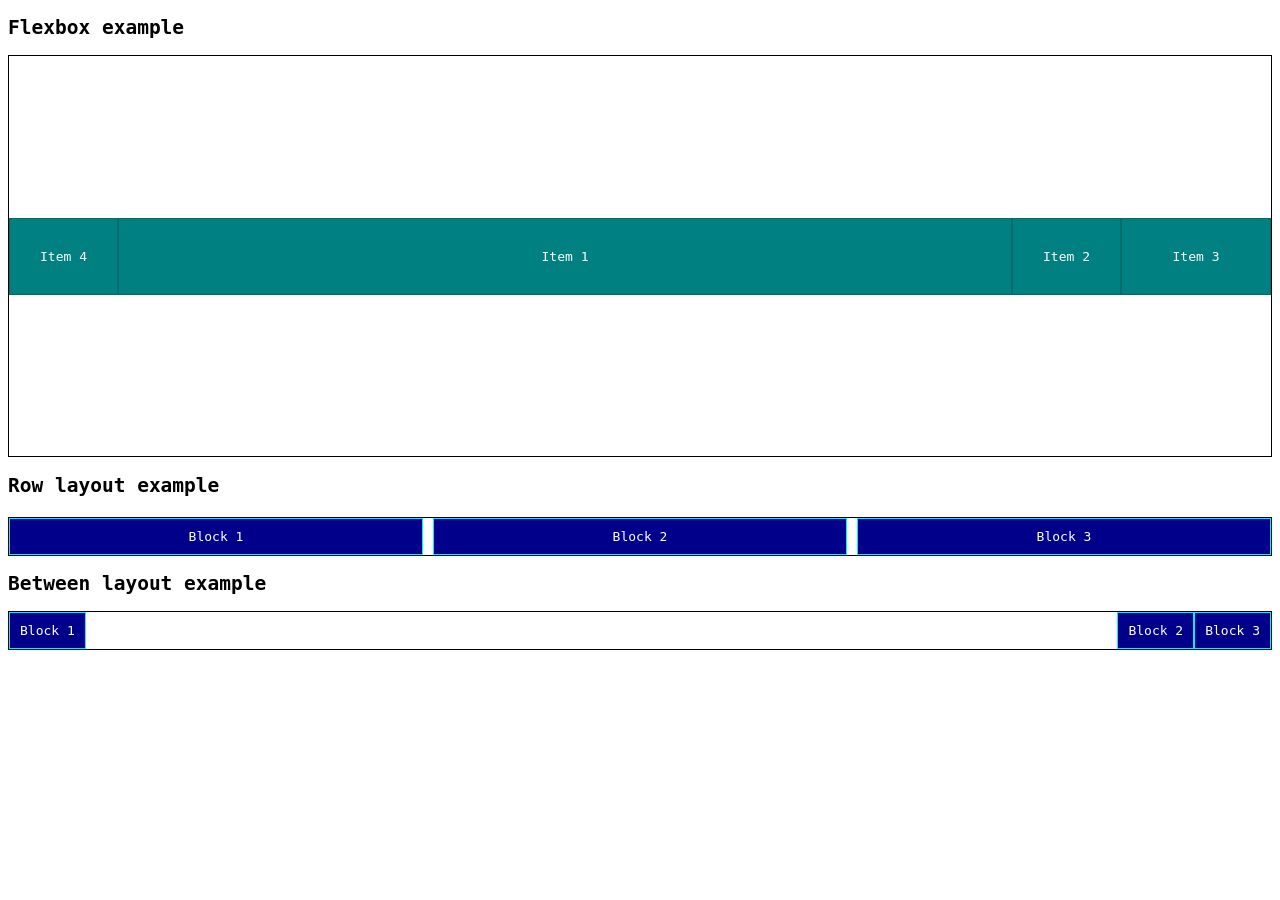
<file: 10-flexbox.html>
<!DOCTYPE html>
<html lang="en">

<head>
    <meta charset="UTF-8">
    <meta http-equiv="X-UA-Compatible" content="IE=edge">
    <meta name="viewport" content="width=device-width, initial-scale=1.0">
    <title>Flexbox Model</title>
    <style>
        body {
            font-family: monospace;
        }
        .container {
            border: 1px solid black;
            height: 400px;

            /* встановлення flex контейнера */
            display: flex;
            /* напрямок головної та поперечної осі (row) */
            flex-direction: row;
            /* вирівнювання елементів по головній осі (flex-start) */
            justify-content: space-between;
            /* вирівнювання елементів по поперечеій осі (stretch) */
            align-items: center;
            /* встановлення переносу елементів при нехватці місця (nowrap) */
            flex-wrap: wrap;
            /* вирівнювання рівнів елементів при наявності декількох рядків або колонок (stretch) */
            align-content: space-around;

            /* загальна властивість яка включає параметри: flex-direction || flex-wrap */
            flex-flow: row wrap;
        }

        .item {
            background-color: teal;
            padding: 30px;
            /* width: 90px; */
            color: white;
            text-align: center;
            border: 1px solid rgb(0, 107, 107);

            /* width/height: content + padding + border */
            box-sizing: border-box;

            /* flex-basis: 50%; */

            /* загальна властивість яка включає параметри: flex-grow || flex-shrink || flex-basis */
            flex: 1;         /* flex-grow */
            flex: 1 1;       /* flex-grow flex-shrink */
            flex: 1 10%;     /* flex-grow flex-basis */
            flex: 0 1 auto;  /* default value for flex-grow flex-shrink flex-basis */
        }

        .item:nth-child(1) {
            /* коефіцієнт розширенння елемента при нявності вільного місця (0) */
            flex-grow: 1;
            /* коефіцієнт звуження елемента при нехватці місця (1) */
            flex-shrink: 0;
        }

        .item:nth-child(2) {
            /* вирівнювання окремого елемента по головній осі */
            align-self: flex-end;
        }

        .item:nth-child(3) {
            min-width: 100px;
            max-width: 150px;
            /* ширина елемента */
            flex-basis: 50%;
        }

        .item:nth-child(4) {
            /* зміна порядку розміщення елемента (0) */
            order: -1;
        }

        /* Example of row with 3 columns */
        .row-3 {
            margin-top: 20px;
            border: 1px solid black;

            display: flex;
            /* відступ між елементами */
            gap: 10px;
        }

        .row-3 div {
            background-color: darkblue;
            border: 1px solid rgb(0, 242, 255);
            color: white;
            padding: 10px;
            text-align: center;

            /* flex-grow: 1; */
            flex-basis: 33.33%;
        }

        /* Between Layout example */
        .between-block {
            border: 1px solid black;

            display: flex;

            /* justify-content: space-between; */
        }

        .between-block div {
            background-color: darkblue;
            border: 1px solid rgb(0, 242, 255);
            color: white;
            padding: 10px;
            text-align: center;
        }
        .between-block .move-right {
            margin-left: auto;
        }
    </style>
</head>

<body>
    <h2>Flexbox example</h2>
    <div class="container">
        <div class="item">Item 1</div>
        <div class="item">Item 2</div>
        <div class="item">Item 3</div>
        <div class="item">Item 4</div>
    </div>

    <h2>Row layout example</h2>
    <div class="row-3">
        <div>Block 1</div>
        <div>Block 2</div>
        <div>Block 3</div>
    </div>

    <h2>Between layout example</h2>
    <div class="between-block">
        <div>Block 1</div>
        <div class="move-right">Block 2</div>
        <div>Block 3</div>
    </div>
</body>

</html>
</file>
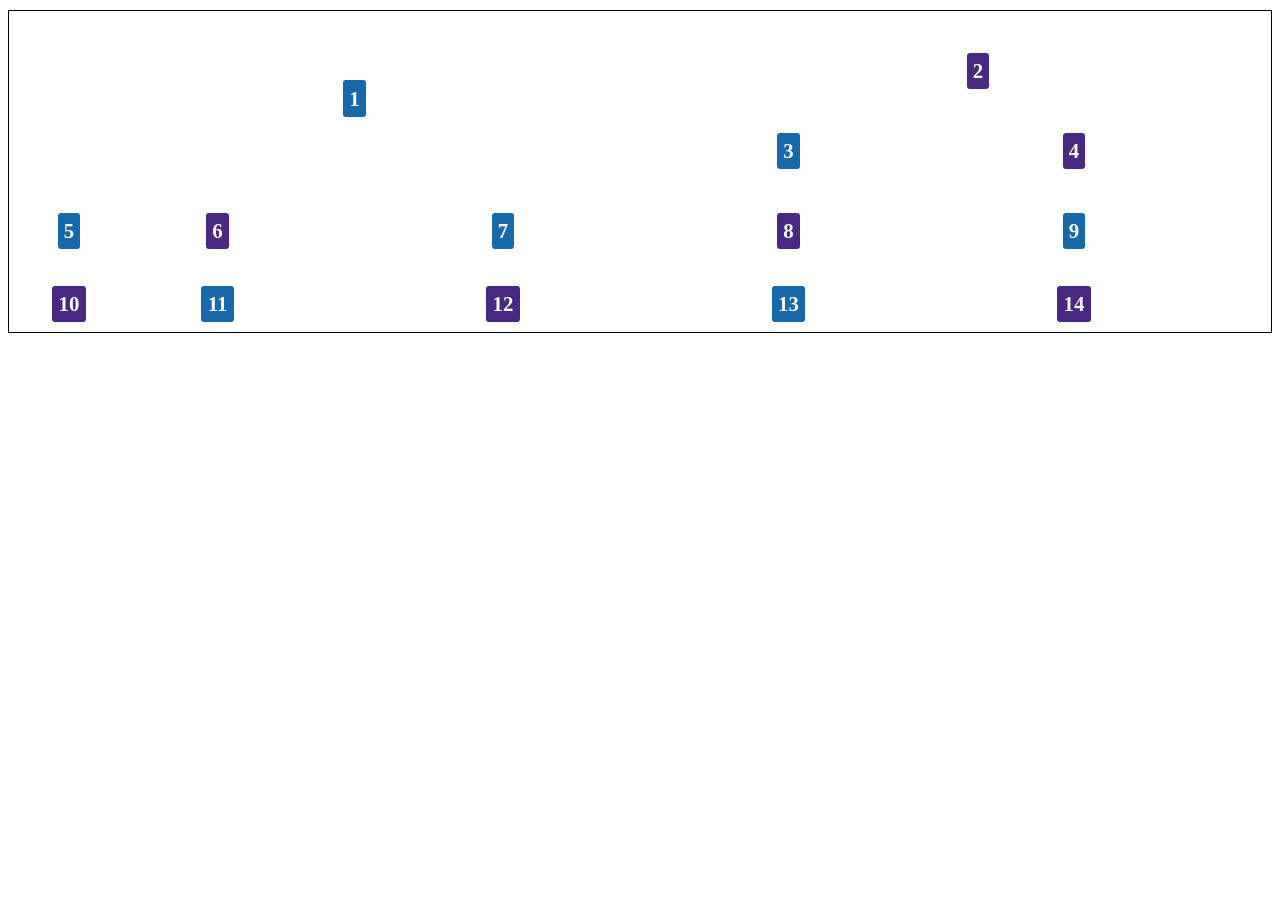
<file: 11-grid.html>
<!DOCTYPE html>
<html lang="en">

<head>
    <meta charset="UTF-8">
    <meta http-equiv="X-UA-Compatible" content="IE=edge">
    <meta name="viewport" content="width=device-width, initial-scale=1.0">
    <title>CSS Grid</title>

    <style>
        .container {
            border: 1px solid black;
            margin-top: 10px;
            padding: 10px;
            /* height: 500px; */
            
            /* create grid container */
            display: grid;

            /* set columns width */
            /* grid-template-columns: 100px 300px 50px; */
            /* grid-template-columns: 20% 30% 50%; */
            /* grid-template-columns: 200px 3fr 2fr; */
            grid-template-columns: 100px repeat(2, 1fr 2fr);
            /* set rows height */
            grid-template-rows: 100px 50px 100px;

            /* column-gap: 10px; */
            /* row-gap: 10px; */
            gap: 5px;

            /* horizontal align all items in cell */
            justify-items: center;
            /* vertical align all items in cell */
            align-items: center;

            /* align columns */
            justify-content: space-between;
            /* align rows */
            align-content: end;
        }

        .container div {
            padding: 0.3em;
            border-radius: 3px;
            text-align: center;
            background-color: #482880;
            color: #ffffff;
            font-size: 130%;
            font-weight: bold;
        }

        .container div:nth-child(odd) {
            background-color: #1769aa;
        }

        .item-1 {
            /* grid-column-start: 1; */
            /* grid-column-end: 4; */
            /* grid-column: 1 / 4; */
            grid-column: span 3;

            /* grid-row-start: 1; */
            /* grid-row-end: 3; */
            grid-row: span 2;
        }

        .item-2 {
            grid-column: span 2;
        }

        .item-5 {
            justify-self: center;
            align-self: center;
        }
    </style>
</head>

<body>
    <div class="container">
        <div class="item-1">1</div>
        <div class="item-2">2</div>
        <div class="item-3">3</div>
        <div class="item-4">4</div>
        <div class="item-5">5</div>
        <div class="item-6">6</div>
        <div class="item-7">7</div>
        <div class="item-8">8</div>
        <div class="item-9">9</div>
        <div class="item-10">10</div>
        <div class="item-11">11</div>
        <div class="item-12">12</div>
        <div class="item-13">13</div>
        <div class="item-14">14</div>
    </div>
</body>

</html>
</file>
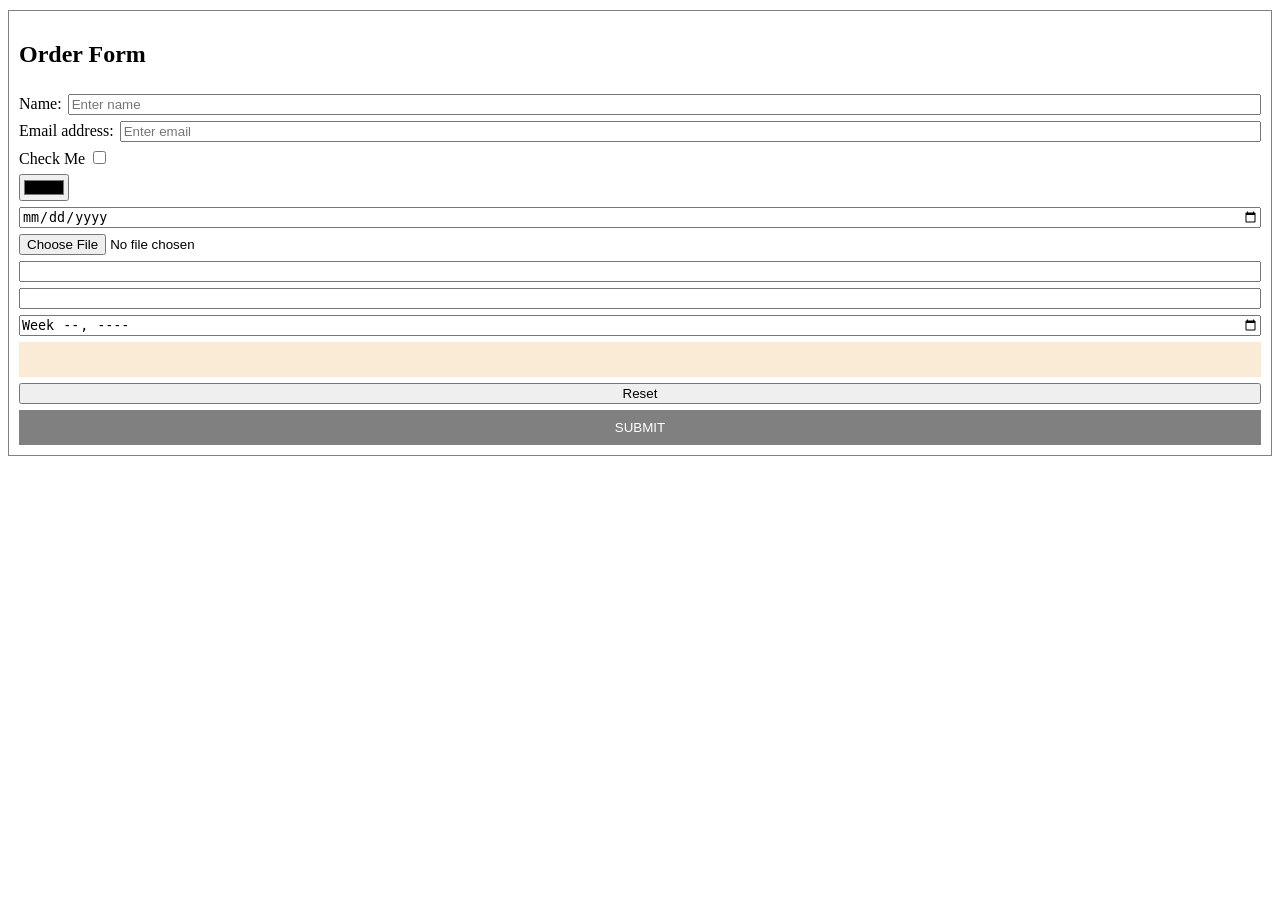
<file: 12-forms.html>
<!DOCTYPE html>
<html lang="en">
<head>
    <meta charset="UTF-8">
    <meta name="viewport" content="width=device-width, initial-scale=1.0">
    <title>Forms</title>
    <style>
        form {
            border: 1px solid gray;
            margin-top: 10px;
            padding: 10px;

            display: flex;
            flex-direction: column;
            gap: 6px;
        }

        .stretch-last {
            display: flex;
            align-items: center;
            gap: 6px;
        }
        .stretch-last :last-child {
            flex-grow: 1;
        }

        button.styled {
            background-color: gray;
            color: white;
            border: none;
            padding: 10px;
            text-transform: uppercase;
            transition: 0.1s;
        }
        button.styled:hover {
            box-shadow: 2px 2px 8px black;
        }

        input.styled {
            background-color: antiquewhite;
            color: black;
            border: none;
            outline: none;
            padding: 10px;
        }

        input.styled:focus {
            box-shadow: inset 1px 1px 6px black;
        }

    </style>
</head>
<body>
    <form>
        <h2>Order Form</h2>
        <div class="stretch-last">
            <label>Name:</label>
            <input type="text" placeholder="Enter name">
        </div>

        <div class="stretch-last">
            <label>Email address:</label>
            <input type="email" placeholder="Enter email">
        </div>
        <div>
            <label accesskey="j">
                <span>Check Me</span>
                <input type="checkbox">
            </label>
        </div>
       <input type="color" name="" id="">
       <input type="date" name="" id="">
       <input type="file" name="" id="">
       <input type="number" min="100" max="500" step="50">
       <input type="password" name="" id="">
       <input type="week" name="" id="">
       <input class="styled" type="url" name="" id="">

       <button type="reset">Reset</button>
       <button class="styled" type="submit">Submit</button>
    </form>

    <script>
        const submitBtn = document.querySelector('button[type=submit]');

        submitBtn.onclick = (event) => {
            event.preventDefault();

            alert("Good!");
        }
    </script>
</body>
</html>
</file>
